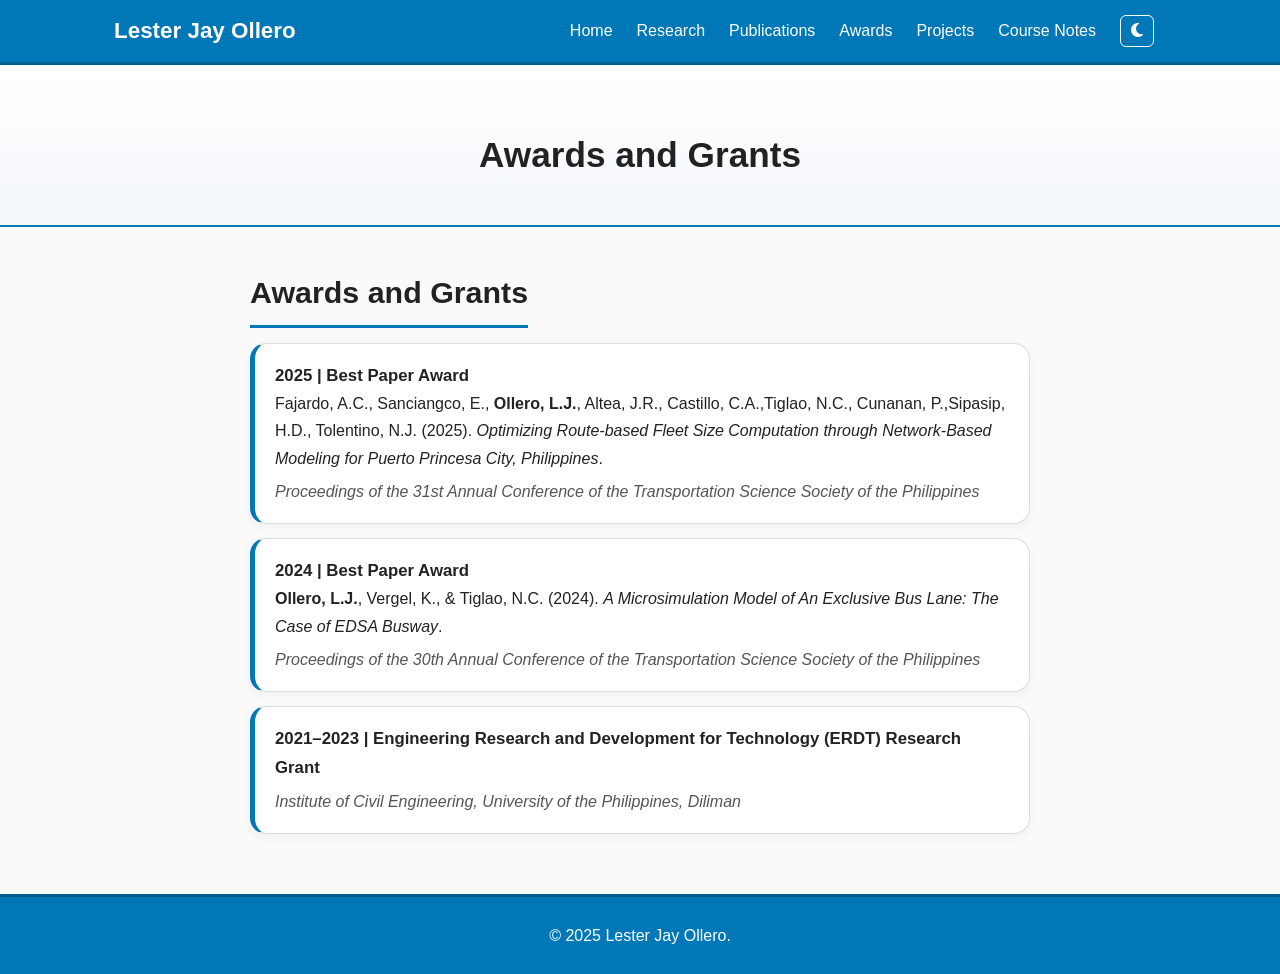
<file: awards.html>
<!DOCTYPE html>
<html lang="en">
<head>
  <meta charset="UTF-8" />
  <meta name="viewport" content="width=device-width, initial-scale=1.0" />
  <title>Lester Jay Ollero | Transport & Traffic Engineer | Researcher</title>
  <link rel="stylesheet" href="https://cdnjs.cloudflare.com/ajax/libs/font-awesome/6.5.0/css/all.min.css">

  <style>
    /* --- Reset --- */
    * { margin: 0; padding: 0; box-sizing: border-box; }

    :root {
      --bg: #fafafa;
      --text: #222;
      --muted: #555;
      --accent: #0077b6;
      --accent-hover: #005f8f;
      --nav-bg: #fff;
      --card-bg: #fff;
      --border: #ddd;
      --header-grad1: #ffffff;
      --header-grad2: #f3f7fb;
      --footer-bg: #f8f9fa;
      --footer-text: #555;
      --shadow: rgba(0,0,0,0.04);
    }

    body.dark-mode {
      --bg: #0d1117;
      --text: #e6edf3;
      --muted: #9da6b5;
      --accent: #58a6ff;
      --accent-hover: #1f6feb;
      --nav-bg: #161b22;
      --card-bg: #161b22;
      --border: #30363d;
      --header-grad1: #161b22;
      --header-grad2: #0d1117;
      --footer-bg: #161b22;
      --footer-text: #9da6b5;
      --shadow: rgba(0,0,0,0.3);
    }

    body {
      font-family: "Segoe UI", Roboto, sans-serif;
      color: var(--text);
      background: var(--bg);
      line-height: 1.7;
      scroll-behavior: smooth;
      transition: background 0.4s, color 0.4s;
    }

    a {
      color: var(--accent);
      text-decoration: none;
      transition: color 0.2s ease;
    }
    a:hover {
      color: var(--accent-hover);
      text-decoration: underline;
    }

    /* --- Navbar --- */
    .navbar {
      background: var(--nav-bg);
      border-bottom: 1px solid var(--border);
      position: sticky;
      top: 0;
      z-index: 100;
      width: 100%;
      transition: background 0.4s, color 0.4s;
    }

    .nav-container {
      display: flex;
      justify-content: space-between;
      align-items: center;
      padding: 12px 24px;
      max-width: 1100px;
      margin: 0 auto;
    }

    .nav-logo {
      font-size: 1.4em;
      font-weight: 600;
      color: var(--text);
    }

    .nav-menu {
      display: flex;
      list-style: none;
      align-items: center;
    }

    .nav-menu li {
      margin: 0 12px;
    }

    .nav-menu a {
      color: var(--text);
      font-weight: 500;
      transition: color 0.3s;
    }

    .nav-menu a:hover {
      color: var(--accent);
    }

    /* --- Theme toggle button --- */
    #theme-toggle {
      background: none;
      border: 1px solid var(--border);
      border-radius: 6px;
      padding: 6px 10px;
      cursor: pointer;
      color: var(--text);
      font-size: 1em;
      transition: all 0.3s ease;
    }
    #theme-toggle:hover {
      background: var(--accent);
      color: #fff;
      border-color: var(--accent);
    }

    /* --- Blue Navbar Override --- */
    .navbar {
      background: #0077b6 !important;
      border-bottom: 3px solid #005f8f;
    }

    .nav-menu a { color: #fff !important; }
    .nav-menu a:hover { color: #cce7ff !important; }
    .nav-logo { color: #fff !important; }
    .menu-toggle .bar { background-color: #fff !important; }

    #theme-toggle {
      border: 1px solid #fff !important;
      color: #fff !important;
    }
    #theme-toggle:hover {
      background: #005f8f !important;
      border-color: #005f8f !important;
      color: #fff !important;
    }

    /* --- Mobile Nav FIX --- */
    .menu-toggle {
      display: none;
      flex-direction: column;
      cursor: pointer;
      z-index: 9999; /* ensure hamburger always clickable */
    }

    .menu-toggle .bar {
      height: 3px;
      width: 25px;
      background-color: #ffffff;
      margin: 4px 0;
      border-radius: 3px;
      transition: background 0.3s;
    }

    @media (max-width: 768px) {
      .menu-toggle { display: flex; }

      .nav-menu {
        position: fixed;
        right: -100%;
        top: 0;
        flex-direction: column;
        background: #0077b6;
        width: 250px;
        height: 100vh;
        border-left: 3px solid #005f8f;
        padding-top: 90px;
        transition: right 0.3s ease-in-out;
        z-index: 9998;
      }

      .nav-menu.active {
        right: 0;
      }

      .nav-menu li {
        margin: 20px 0;
        text-align: center;
      }

      .nav-menu a {
        color: #ffffff !important;
        font-size: 1.1em;
      }
    }

    .navbar {
  z-index: 500 !important;
}

.nav-menu {
  z-index: 600 !important;
}

body.menu-open::after {
  z-index: 400 !important;
}


    /* --- Overlay FIX --- */
    body.menu-open::after {
      content: "";
      position: fixed;
      inset: 0;
      background: rgba(0, 0, 0, 0.45);
      z-index: 9990;
    }


    /* --- Header --- */
    header {
      text-align: center;
      padding: 60px 20px 30px;
      background: linear-gradient(to bottom, var(--header-grad1), var(--header-grad2));
      border-bottom: 2px solid var(--accent);
    }

    header h1 {
      font-size: 2.2em;
      color: var(--text);
      margin-bottom: 10px;
    }

    header p { color: var(--muted); font-size: 1.05em; }

   /* =========================
   SECTION LAYOUT
========================= */

section{
    max-width:800px;
    margin:40px auto;
    padding:0 10px;
}

section h2{
    font-size:1.9rem;
    border-bottom:3px solid var(--accent);
    display:inline-block;
    padding-bottom:6px;
    margin-bottom:15px;
}

/* Award Cards */

section ul{
    list-style:none;
    padding-left:0;
}

section li{
    background:var(--card-bg);
    border:1px solid var(--border);
    border-left:5px solid var(--accent);
    border-radius:16px;
    padding:18px 20px;
    margin-bottom:14px;
    box-shadow:0 4px 12px var(--shadow);
    transition:0.25s ease;
}

section li:hover{
    transform:translateY(-2px);
    box-shadow:0 8px 20px var(--shadow);
}

section li strong{
    color:var(--text);
    font-size:1.05rem;
}

section em{
    color:var(--muted);
    display:block;
    margin-top:6px;
}

/* Dark mode consistency */
body.dark-mode section li{
    background:var(--card-bg);
}
    

    /* Footer */
    footer {
      text-align: center;
      padding: 25px 10px;
      background: #0077b6;
      color: #ffffff;
      margin-top: 60px;
      border-top: 3px solid #005f8f;
    }
    @media (max-width:768px){

    section{
        padding:0 15px;
    }

    section li{
        padding:16px;
    }

    section h2{
        font-size:1.7rem;
    }
}
  </style>
</head>

<body>

  <nav class="navbar">
    <div class="nav-container">
      <a href="index.html#home" class="nav-logo">Lester Jay Ollero</a>

      <div class="menu-toggle" id="mobile-menu">
        <span class="bar"></span><span class="bar"></span><span class="bar"></span>
      </div>

      <ul class="nav-menu">
        <li><a href="index.html#home">Home</a></li>
        <li><a href="research.html">Research</a></li>
        <li><a href="publications.html">Publications</a></li>
        <li><a href="awards.html" style="color:var(--accent);">Awards</a></li>
        <li><a href="projects.html">Projects</a></li>
        <li><a href="trafficflow.html">Course Notes</a></li>
        <li><button id="theme-toggle"><i class="fa-solid fa-moon"></i></button></li>
      </ul>
    </div>
  </nav>

  <header>
    <h1>Awards and Grants</h1>
  </header>

  <section id="awards">
    <h2>Awards and Grants</h2>
    <ul>
        <li>
        <strong>2025 | Best Paper Award</strong><br>
         Fajardo, A.C., Sanciangco, E., <b>Ollero, L.J.</b>, Altea, J.R., Castillo, C.A.,Tiglao, N.C., Cunanan, P.,Sipasip, H.D., Tolentino, N.J. (2025). <i> Optimizing Route-based Fleet Size Computation through Network-Based Modeling for Puerto Princesa City, Philippines</i>.
        <em>Proceedings of the 31st Annual Conference of the Transportation Science Society of the Philippines</em>
      </li>
      <li>
        <strong>2024 | Best Paper Award</strong><br>
        <b>Ollero, L.J.</b>, Vergel, K., & Tiglao, N.C. (2024). <i>A Microsimulation Model of An Exclusive Bus Lane: The Case of EDSA Busway</i>.
        <em>Proceedings of the 30th Annual Conference of the Transportation Science Society of the Philippines</em>
      </li>
      <li>
        <strong>2021–2023 | Engineering Research and Development for Technology (ERDT) Research Grant</strong>
        <em>Institute of Civil Engineering, University of the Philippines, Diliman</em>
      </li>
    </ul>
  </section>

  <footer>© 2025 Lester Jay Ollero.</footer>

  <script>
    const menu = document.querySelector('#mobile-menu');
    const navMenu = document.querySelector('.nav-menu');
    const body = document.body;

    /* Mobile Menu Toggle */
    menu.addEventListener('click', () => {
      const opening = !navMenu.classList.contains("active");
      navMenu.classList.toggle("active");
      body.classList.toggle("menu-open", opening);
    });

    document.querySelectorAll(".nav-menu a").forEach(link => {
      link.addEventListener("click", () => {
        navMenu.classList.remove("active");
        body.classList.remove("menu-open");
      });
    });

    /* Theme Toggle */
    const toggleBtn = document.getElementById('theme-toggle');
    const icon = toggleBtn.querySelector('i');
    const savedTheme = localStorage.getItem('theme');

    if (savedTheme === 'dark') {
      body.classList.add('dark-mode');
      icon.classList.replace('fa-moon', 'fa-sun');
    }

    toggleBtn.addEventListener('click', () => {
      body.classList.toggle('dark-mode');
      const isDark = body.classList.contains('dark-mode');
      icon.classList.toggle('fa-moon', !isDark);
      icon.classList.toggle('fa-sun', isDark);
      localStorage.setItem('theme', isDark ? 'dark' : 'light');
    });
  </script>
</body>
</html>
</file>
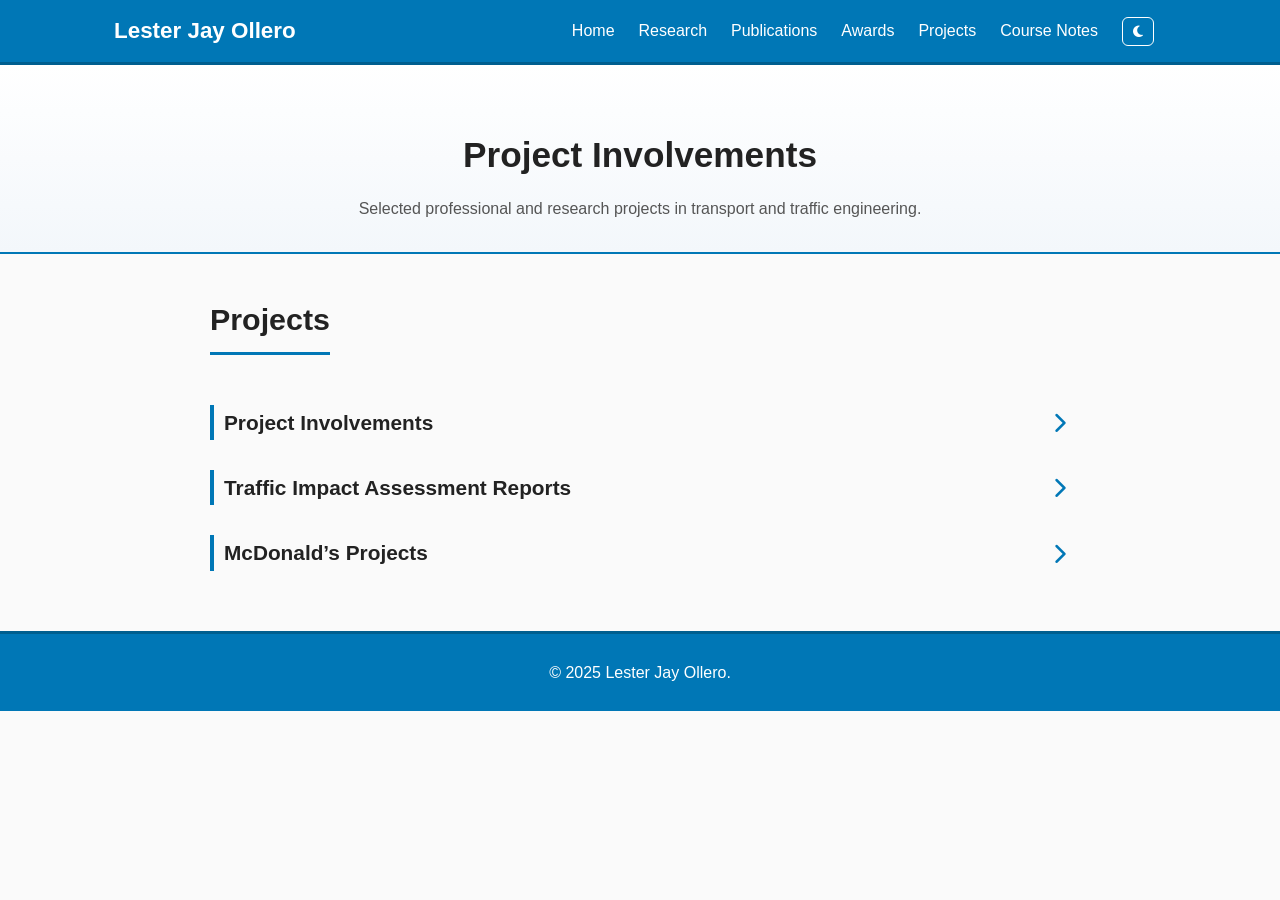
<file: projects.html>
<!DOCTYPE html>
<html lang="en">
<head>
  <meta charset="UTF-8" />
  <meta name="viewport" content="width=device-width, initial-scale=1.0" />
  <title>Lester Jay Ollero | Transport & Traffic Engineer | Researcher</title>
  <link rel="stylesheet" href="https://cdnjs.cloudflare.com/ajax/libs/font-awesome/6.5.0/css/all.min.css">

<style>
/* ---------- RESET ---------- */
* { margin: 0; padding: 0; box-sizing: border-box; }

/* ---------- COLOR THEMES ---------- */
:root {
  --bg: #fafafa;
  --text: #222;
  --muted: #555;
  --accent: #0077b6;
  --accent-hover: #005f8f;
  --nav-bg: #fff;
  --card-bg: #fff;
  --border: #ddd;
  --header-grad1: #ffffff;
  --header-grad2: #f3f7fb;
  --footer-bg: #f8f9fa;
  --footer-text: #555;
  --shadow: rgba(0,0,0,0.04);
}

body.dark-mode {
  --bg: #0d1117;
  --text: #e6edf3;
  --muted: #9da6b5;
  --accent: #58a6ff;
  --accent-hover: #1f6feb;
  --nav-bg: #161b22;
  --card-bg: #161b22;
  --border: #30363d;
  --header-grad1: #161b22;
  --header-grad2: #0d1117;
  --footer-bg: #161b22;
  --footer-text: #9da6b5;
  --shadow: rgba(0,0,0,0.3);
}

body {
  font-family: "Segoe UI", Roboto, sans-serif;
  color: var(--text);
  background: var(--bg);
  line-height: 1.7;
  scroll-behavior: smooth;
  transition: background 0.4s, color 0.4s;
}

a { color: var(--accent); text-decoration: none; }
a:hover { color: var(--accent-hover); }

/* ---------- NAVBAR ---------- */
.navbar {
  background: #0077b6 !important;
  border-bottom: 3px solid #005f8f;
  position: sticky;
  top: 0;
  width: 100%;
  z-index: 500 !important;   /* FIXED */
}

.nav-container {
  max-width: 1100px;
  margin: auto;
  padding: 12px 24px;
  display: flex;
  justify-content: space-between;
  align-items: center;
}

.nav-logo {
  font-size: 1.4em;
  font-weight: 600;
  color: #fff !important;
}

.nav-menu {
  display: flex;
  list-style: none;
  align-items: center;
}

.nav-menu li { margin: 0 12px; }

.nav-menu a {
  color: #fff !important;
  font-weight: 500;
}

.nav-menu a:hover {
  color: #cce7ff !important;
}

/* ---------- MOBILE MENU ---------- */
.menu-toggle {
  display: none;
  flex-direction: column;
  cursor: pointer;
  z-index: 700 !important;   /* stays above menu */
}

.menu-toggle .bar {
  height: 3px; width: 25px;
  background-color: #ffffff !important;
  margin: 4px 0;
  border-radius: 3px;
}

@media (max-width: 768px) {

  .menu-toggle { display: flex; }

  .nav-menu {
    position: fixed !important;
    right: -100%;
    top: 0;
    height: 100%;
    width: 230px;
    background: #0077b6;
    flex-direction: column;
    padding-top: 80px;
    border-left: 3px solid #005f8f;
    transition: right 0.3s ease-in-out;
    z-index: 600 !important;   /* FIXED */
  }

  .nav-menu.active { right: 0; }

  .nav-menu li {
    margin: 20px 0;
    text-align: center;
  }
}

/* ---------- THEME BUTTON ---------- */
#theme-toggle {
  background: none;
  border: 1px solid #ffffff !important;
  color: #ffffff !important;
  border-radius: 6px;
  padding: 6px 10px;
  cursor: pointer;
}

#theme-toggle:hover {
  background: #005f8f !important;
  border-color: #005f8f !important;
}

/* ---------- HEADER ---------- */
header {
  text-align: center;
  padding: 60px 20px 30px;
  background: linear-gradient(to bottom, var(--header-grad1), var(--header-grad2));
  border-bottom: 2px solid var(--accent);
}

header h1 { font-size: 2.2em; margin-bottom: 10px; }
header p { color: var(--muted); }

/* ---------- SECTIONS ---------- */
section {
  max-width: 900px;
  margin: 40px auto;
  padding: 0 20px;
}

section h2 {
  font-size: 1.9em;
  border-bottom: 3px solid var(--accent);
  display: inline-block;
  margin-bottom: 20px;
  padding-bottom: 6px;
}

section h3 {
  font-size: 1.3em;
  border-left: 4px solid var(--accent);
  padding-left: 10px;
  margin-top: 30px;
  cursor: pointer;
  display: flex;
  justify-content: space-between;
  align-items: center;
}

section h3 i {
  transform: rotate(-90deg);
  transition: 0.3s;
  color: var(--accent);
}

section h3.active i { transform: rotate(0deg); }

.collapsible-content {
  overflow: hidden;
  max-height: 0;
  transition: max-height 0.4s ease;
}

.collapsible-content.open {
  max-height: 2000px;
}

section li {
  list-style: none;
  background: var(--card-bg);
  border: 1px solid var(--border);
  padding: 12px 15px;
  border-radius: 10px;
  box-shadow: 0 2px 4px var(--shadow);
  margin-bottom: 12px;
}

/* ---------- FOOTER ---------- */
footer {
  text-align: center;
  padding: 25px 10px;
  background: #0077b6;
  color: #ffffff;
  border-top: 3px solid #005f8f;
  margin-top: 60px;
}
</style>
</head>

<body>

<!-- ---------- NAVBAR ---------- -->
<nav class="navbar">
  <div class="nav-container">
    <a href="index.html#home" class="nav-logo">Lester Jay Ollero</a>

    <div class="menu-toggle" id="mobile-menu">
      <span class="bar"></span><span class="bar"></span><span class="bar"></span>
    </div>

    <ul class="nav-menu">
      <li><a href="index.html#home">Home</a></li>
      <li><a href="research.html">Research</a></li>
      <li><a href="publications.html">Publications</a></li>
      <li><a href="awards.html">Awards</a></li>
      <li><a href="projects.html" style="color:var(--accent);">Projects</a></li>
      <li><a href="trafficflow.html">Course Notes</a></li>
      <li><button id="theme-toggle"><i class="fa-solid fa-moon"></i></button></li>
    </ul>
  </div>
</nav>

<!-- ---------- HEADER ---------- -->
<header>
  <h1>Project Involvements</h1>
  <p>Selected professional and research projects in transport and traffic engineering.</p>
</header>

<!-- ---------- CONTENT ---------- -->
<section id="projects">
  <h2>Projects</h2>

  <h3>Project Involvements <i class="fa-solid fa-chevron-down"></i></h3>
  <div class="collapsible-content">
    <ul>
      <li><strong>Philippine Active Transport Strategic Master Plan (ATSMP)</strong><br>
        <em>Co-led the training of field enumerators for the nationwide household interview survey on active transport mode choice across all NCR cities and pilot sites : Puerto Princesa, Iloilo, Zamboanga, Mati, and Surigao. </em><br>
        <em>Conducted participatory infrastructure audits.</em></li>
      <li><strong>Local Public Transport Route Plan (LPTRP)</strong><br>
        <em>Ongoing</em></li>
      <li><strong>Research Health Institute Transportation Master Plan</strong><br>
        <em>Ongoing</em></li>
       <li><strong>SPARK: Sparking Active Mobility Actions for Climate-friendly Cities</strong><br>
        <em><a href="https://sustainablemobility.iclei.org/wpdm-package/beseline-pasig-city/?wpdmdl=73377&refresh=6967e4f923c701768416505&ind=1768416071438&filename=SPARK%20-%20Pasig%20City%20Walkability%20&%20Cyclability%20Assessment_2025-11-13.pdf" target="_blank">Pasig City Walkability and Cyclability Assessment</a></em></li>
        <li><strong>SPARK: Sparking Active Mobility Actions for Climate-friendly Cities</strong><br>
        <em><a href="https://sustainablemobility.iclei.org/wpdm-package/active-mobility-baseline-assessment-in-quezon-city/?wpdmdl=73380&refresh=6967e4cf382471768416463&ind=1768416254854&filename=SPARK%20-%20Quezon%20City%20Walkability%20&%20Cyclability%20Assessment.pdf" target="_blank">Quezon City Walkability and Cyclability Assessment</a></em></li>
      <li><strong>Taguig Traffic Study</strong><br>
        <em>Led field traffic surveys and prepared traffic analysis reports, evaluating traffic flow characteristics, congestion patterns, and operational performance of key road sections.</em></li>
      <li><strong>Smart City Traffic Study</strong><br>
        <em>Evaluated the development's traffic generation and its impacts on both the internal and external road networks.</em></li>
      <li><strong>Clark Global City Transportation Master Plan</strong><br>
        <em>Led field surveys and analyzed road connectivity to support master planning of Clark Global City. Conducted gateway and link road capacity analysis and forecasted long-term traffic conditions under various development scenarios.</em></li>
    </ul>
  </div>

  <h3>Traffic Impact Assessment Reports <i class="fa-solid fa-chevron-down"></i></h3>
  <div class="collapsible-content">
    <p><em>Involved in various Traffic Impact Assessment (TIA) projects nationwide.</em></p>
    <ul>
      <li>Proposed <b>transport terminal</b> in Cubao</li>
      <li>Proposed <b>residential development</b> in Makati (2)</li>
      <li>Proposed <b>residential development</b> in Taguig</li>
      <li>Proposed <b>two-tower residential development</b> in Katipunan, Quezon City</li>
      <li>Proposed <b>mixed-use development</b> in Makati Central Business District</li>
      <li>Proposed <b>warehouse developments</b> in Manila & Sta. Rosa, Laguna</li>
      <li>Proposed <b>international convention center</b> in Tacloban City</li>
      <li>Proposed <b>gas station with retail spaces</b> in Bonifacio Global City, Taguig</li>
      <li>Proposed <b>residential condominium</b> in Granada Street, Quezon City</li>
      <li>Proposed <b>retail stopover station</b> in Laguna</li>
      <li>Proposed <b>commercial development</b> in Angeles City, Pampanga</li>
      <li>Proposed <b>cement manufacturing plant</b> in Antipolo</li>
      <li><b>SM Expansion Projects (2)</b> and <b>SM Seaside Mixed-Use Development</b> in Cebu</li>
    </ul>
  </div>

  <h3>McDonald’s Projects <i class="fa-solid fa-chevron-down"></i></h3>
  <div class="collapsible-content">
    <p><em>Conducted transportation and traffic surveys and prepared TIA reports for the following proposed branches:</em></p>
    <ul>
      <li>Antipolo (2)</li>
      <li>Tarlac (2)</li>
      <li>Calamba</li>
      <li>Alaminos, Laguna</li>
      <li>Villaruel, Pasay</li>
      <li>Putatan, Muntinlupa</li>
      <li>Lemery, Batangas</li>
    </ul>
  </div>
</section>

<footer>© 2025 Lester Jay Ollero.</footer>

<!-- ---------- SCRIPT ---------- -->
<script>
const menu = document.querySelector('#mobile-menu');
const navMenu = document.querySelector('.nav-menu');
const body = document.body;
const toggleBtn = document.getElementById('theme-toggle');
const icon = toggleBtn.querySelector('i');

/* --- MOBILE MENU --- */
menu.addEventListener('click', () => {
  navMenu.classList.toggle('active');
});

/* --- CLOSE MENU WHEN CLICKING OUTSIDE (MOBILE) --- */
document.addEventListener("click", (e) => {
  if (
    navMenu.classList.contains("active") &&
    !e.target.closest(".nav-menu") &&
    !e.target.closest("#mobile-menu")
  ) {
    navMenu.classList.remove("active");
  }
});

/* --- THEME TOGGLE --- */
const savedTheme = localStorage.getItem('theme');
if (savedTheme === 'dark') {
  body.classList.add('dark-mode');
  icon.classList.replace('fa-moon', 'fa-sun');
}

toggleBtn.addEventListener('click', () => {
  body.classList.toggle('dark-mode');
  const dark = body.classList.contains('dark-mode');
  icon.classList.toggle('fa-sun', dark);
  icon.classList.toggle('fa-moon', !dark);
  localStorage.setItem('theme', dark ? 'dark' : 'light');
});

/* --- COLLAPSIBLES --- */
document.querySelectorAll('section h3').forEach((h3) => {
  const content = h3.nextElementSibling;
  h3.addEventListener('click', () => {
    const open = h3.classList.toggle('active');
    content.classList.toggle('open', open);
  });
});
</script>

</body>
</html>
</file>
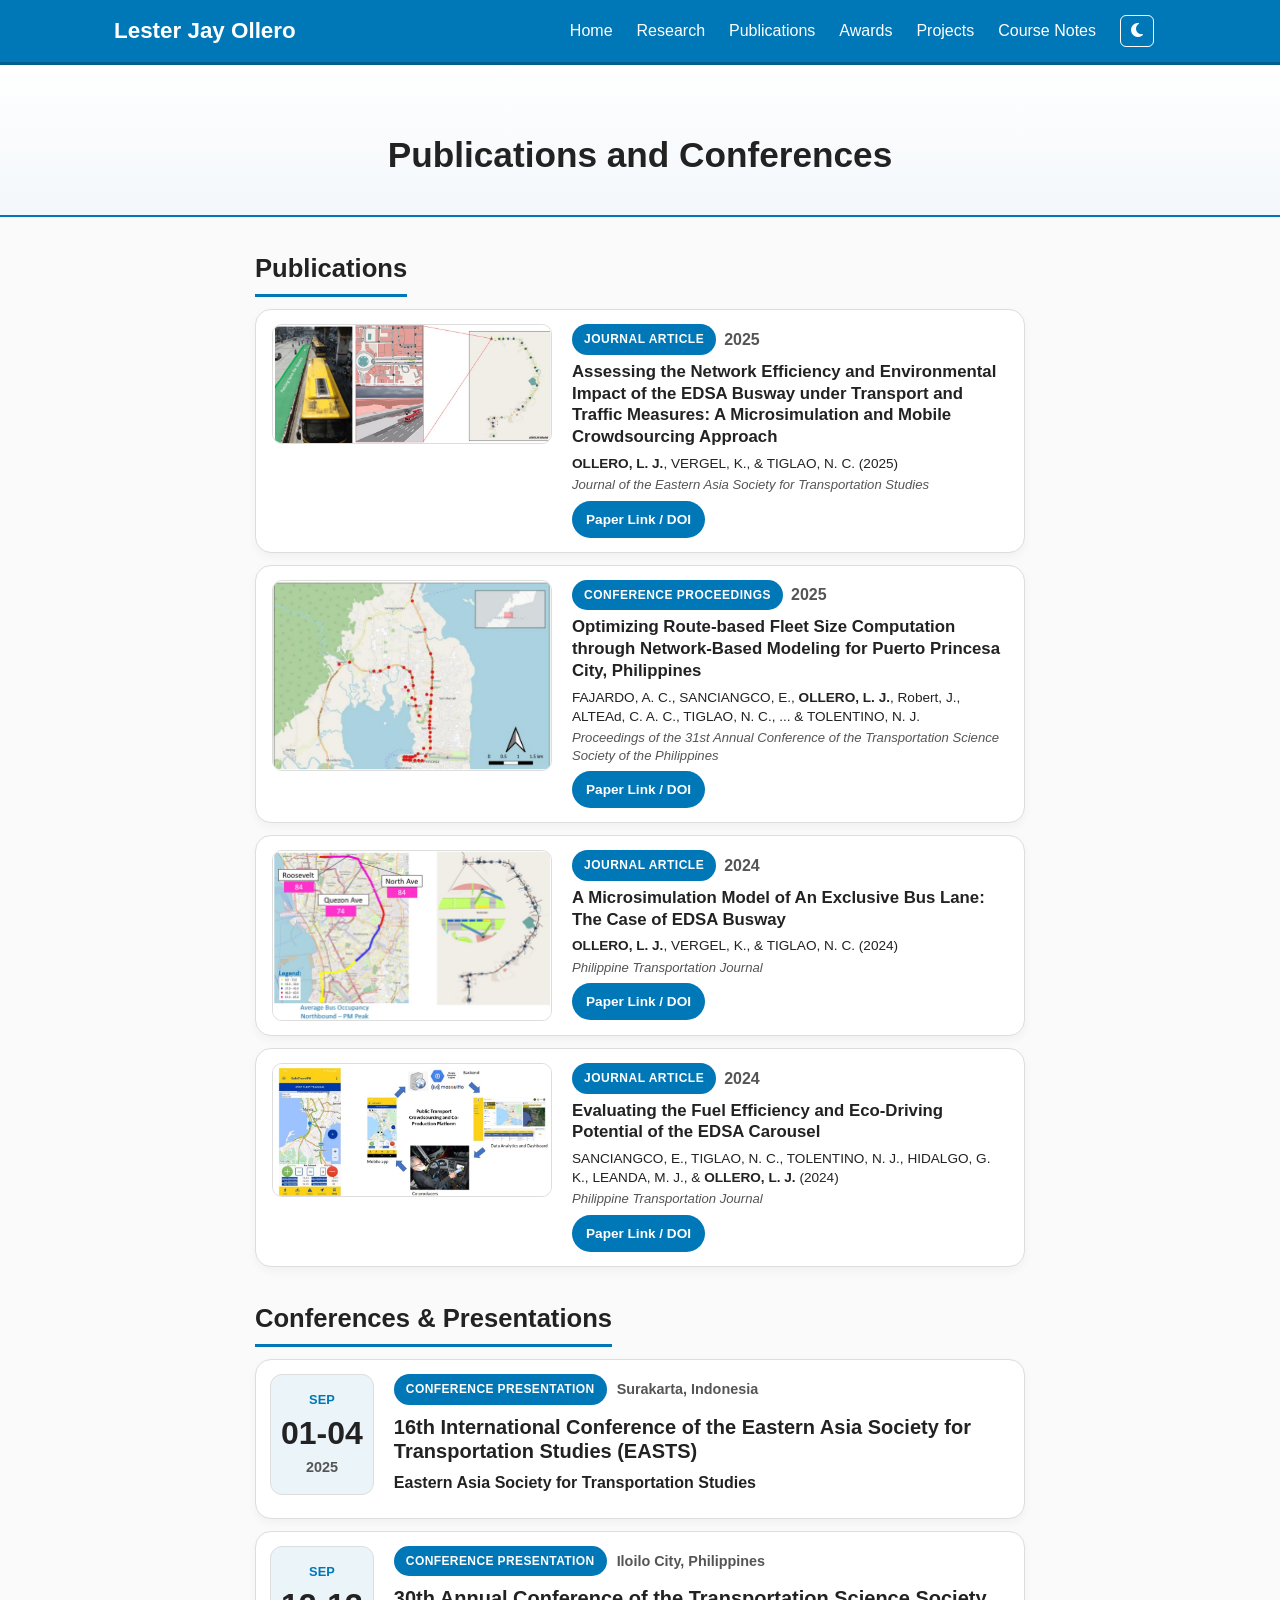
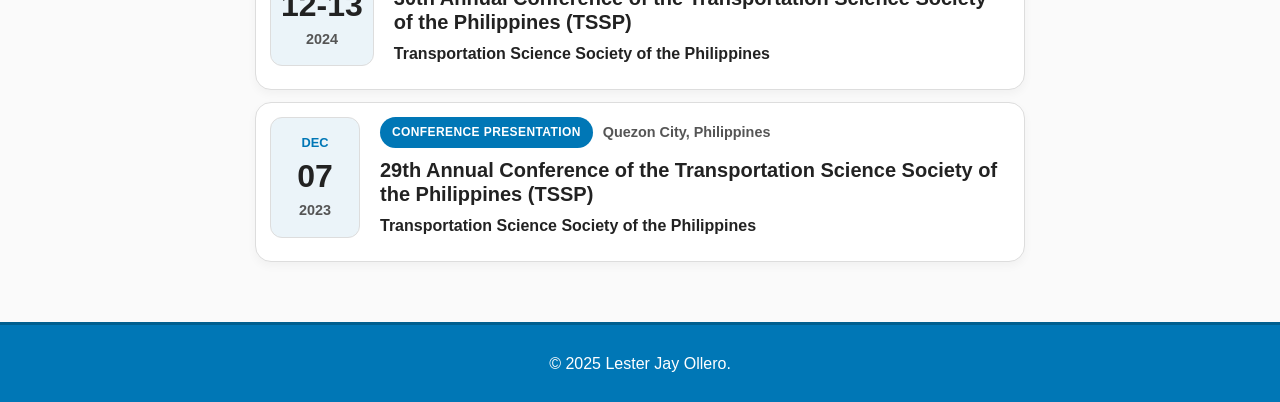
<file: publications.html>
<!DOCTYPE html>
<html lang="en">
<head>
  <meta charset="UTF-8" />
  <meta name="viewport" content="width=device-width, initial-scale=1.0" />
  <title>Lester Jay Ollero | Transport & Traffic Engineer | Researcher</title>
  <link rel="stylesheet" href="https://cdnjs.cloudflare.com/ajax/libs/font-awesome/6.5.0/css/all.min.css">

  <style>
    /* --- Reset --- */
    * { margin: 0; padding: 0; box-sizing: border-box; }

    :root {
      --bg: #fafafa;
      --text: #222;
      --muted: #555;
      --accent: #0077b6;
      --accent-hover: #005f8f;
      --nav-bg: #fff;
      --card-bg: #fff;
      --border: #ddd;
      --header-grad1: #ffffff;
      --header-grad2: #f3f7fb;
      --footer-bg: #f8f9fa;
      --footer-text: #555;
      --shadow: rgba(0,0,0,0.04);
    }

    body.dark-mode {
      --bg: #0d1117;
      --text: #e6edf3;
      --muted: #9da6b5;
      --accent: #58a6ff;
      --accent-hover: #1f6feb;
      --nav-bg: #161b22;
      --card-bg: #161b22;
      --border: #30363d;
      --header-grad1: #161b22;
      --header-grad2: #0d1117;
      --footer-bg: #161b22;
      --footer-text: #9da6b5;
      --shadow: rgba(0,0,0,0.3);
    }

    body {
      font-family: "Segoe UI", Roboto, sans-serif;
      color: var(--text);
      background: var(--bg);
      line-height: 1.7;
      scroll-behavior: smooth;
      transition: background 0.4s, color 0.4s;
    }

    a { color: var(--accent); text-decoration: none; transition: 0.2s; }
    a:hover { color: var(--accent-hover); text-decoration: underline; }

    /* --- Navbar --- */
    .navbar {
      background: #0077b6 !important;
      border-bottom: 3px solid #005f8f;
      position: sticky;
      top: 0;
      z-index: 1000;
      width: 100%;
    }

    .nav-container {
      display: flex;
      justify-content: space-between;
      align-items: center;
      padding: 12px 24px;
      max-width: 1100px;
      margin: 0 auto;
    }

    .nav-logo { font-size: 1.4em; font-weight: 600; color: #fff !important; }

    .nav-menu {
      display: flex;
      list-style: none;
      align-items: center;
    }

    .nav-menu li { margin: 0 12px; }
    .nav-menu a { color: #fff !important; font-weight: 500; }
    .nav-menu a:hover { color: #cce7ff !important; }

    /* Theme toggle */
    #theme-toggle {
      background: none;
      border: 1px solid #fff !important;
      border-radius: 6px;
      padding: 6px 10px;
      cursor: pointer;
      color: #fff !important;
      font-size: 1em;
    }
    #theme-toggle:hover {
      background: #005f8f !important;
      border-color: #005f8f !important;
    }

    /* --- Mobile Nav --- */
    .menu-toggle {
      display: none;
      flex-direction: column;
      cursor: pointer;
      z-index: 1200;
    }
    .menu-toggle .bar {
      height: 3px;
      width: 25px;
      background-color: #ffffff;
      margin: 4px 0;
      border-radius: 3px;
    }

    @media (max-width: 768px) {
      .menu-toggle { display: flex; }

      .nav-menu {
        position: fixed;
        right: -260px;
        top: 0;
        flex-direction: column;
        background: #0077b6;
        width: 250px;
        height: 100vh;
        border-left: 3px solid #005f8f;
        padding-top: 90px;
        transition: right 0.3s ease;
        z-index: 1100;
      }
      .nav-menu.active { right: 0; }

      .nav-menu li { margin: 20px 0; text-align: center; }
      .nav-menu a { font-size: 1.1em; }
    }

    /* --- Overlay----- */
    body::after {
      content: "";
      position: fixed;
      inset: 0;
      background: transparent;
      pointer-events: none;
      z-index: 1050;
      transition: background 0.3s ease;
    }

    body.menu-open::after {
      background: rgba(0,0,0,0.45);
      pointer-events: auto; /* now overlay blocks clicks */
    }
    .navbar {
  z-index: 500 !important;
}

.nav-menu {
  z-index: 600 !important;
}

body.menu-open::after {
  z-index: 400 !important;
}
    /* --- Header --- */
    header {
      text-align: center;
      padding: 60px 20px 30px;
      background: linear-gradient(to bottom, var(--header-grad1), var(--header-grad2));
      border-bottom: 2px solid var(--accent);
    }
    header h1 { font-size: 2.2em; }

    /* --- Sections --- */
    section {
      max-width: 800px;
      margin: 30px auto;
      padding: 0 15px;
    }
    section h2 {
      font-size: 1.6em;
      border-bottom: 3px solid var(--accent);
      display: inline-block;
      padding-bottom: 4px;
      margin-bottom: 12px;
    }
    section ul{
    list-style:none;
    padding-left:0;
}
    section li {
      background: var(--card-bg);
      padding: 12px 15px;
      margin-bottom: 12px;
      border-radius: 10px;
      border: 1px solid var(--border);
      box-shadow: 0 2px 4px var(--shadow);
    }

    /* --- Footer --- */
    footer {
      text-align: center;
      padding: 25px 10px;
      background: #0077b6;
      color: #ffffff;
      border-top: 3px solid #005f8f;
      margin-top: 60px;
    }

   /* =========================
   PUBLICATION CARDS
========================= */

.publication-card{
    background: var(--card-bg);
    border: 1px solid var(--border);
    border-radius: 16px;
    padding: 14px 16px;
    margin-bottom:12px;
    box-shadow: 0 4px 10px var(--shadow);
    transition: 0.25s ease;
    display:flex;
    gap:20px;
    align-items:flex-start;
}
   .pub-image{
    flex: 0 0 280px;
    max-width:280px;
}

.pub-image img{
    width:100%;
    height:auto;
    border-radius:10px;
    border:1px solid var(--border);
    display:block;
    object-fit:contain;
}

.pub-content{
    flex:1;
    min-width:0;
}
    
/* Mobile */
@media(max-width:768px){
    .publication-card{
        flex-direction:column;
        padding:16px;
    }

    .pub-image{
        width:100%;
        max-width:100%;
        flex:none;
    }
}    
/* Mobile end pub card and image*/
    
.publication-card:hover{
    transform: translateY(-2px);
}

.pub-meta{
    display:flex;
    align-items:center;
    gap:8px;
    margin-bottom:6px;
}

.pub-type{
    background: var(--accent);
    color:#fff;
    font-size:.75rem;
    font-weight:700;
    padding:5px 12px;
    border-radius:20px;
    letter-spacing:.5px;
}

.pub-year{
    font-weight:700;
    color:var(--muted);
}

.pub-content h3{
    font-size:1.05rem;
    line-height:1.3;
    font-weight:700;
    margin-bottom:6px;
}
.pub-authors{
    font-size:0.85rem;
    color:var(--text);
    font-weight:500;
    margin-bottom:3px;
    line-height: 1.4;
}
    
.pub-journal{
    color:var(--muted);
    margin-bottom:6px;
    font-size:0.82rem;
    line-height: 1.4;
}

.pub-summary{
    background: rgba(0,119,182,0.08);
    border-left:4px solid var(--accent);
    padding: 10px 12px;
    border-radius:8px;
    margin-bottom:12px;
    font-size:0.9rem;
}

body.dark-mode .pub-summary{
    background: rgba(88,166,255,0.12);
}

.pub-citation{
    margin-bottom:12px;
    font-size:.88rem;
    line-height:1.5;
    color:var(--muted);
}

.paper-btn{
    display:inline-block;
    padding:7px 14px;
    border-radius:20px;
    background:var(--accent);
    color:#fff !important;
    font-size:0.85rem;
    font-weight:600;
    text-decoration:none;

    transition:0.25s ease;
}

.paper-btn:hover{
    background:var(--accent-hover);
    transform:translateY(-1px);
    text-decoration:none;
}
    @media(max-width:768px){

    .publication-card{
      flex-direction:column;
      gap:16px;
      padding:16px;
    }
      
    .pub-image img{
      width:100%;
      height:auto;
    }
      
    .pub-content h3{
        font-size:1rem;
        line-height:1.35;
    }

      .pub-authors{
         font-size:0.90rem;
      }

      .pub-journal{
        font-size:0.85rem;
      }
      
    .pub-summary,
    .pub-citation{
        font-size:0.85rem;
    }

    .paper-btn{
        padding:6px 12px;
        font-size:0.8rem;
    }
}
    /* =========================
   CONFERENCE CARDS
========================= */

.conference-card{
    display:flex;
    gap:20px;
    align-items:flex-start;
    background:var(--card-bg);
    border:1px solid var(--border);
    border-radius:16px;
    padding:14px;
    margin-bottom:12px;
    box-shadow:0 4px 10px var(--shadow);
    transition:0.25s ease;
}

.conference-card:hover{
    transform:translateY(-2px);
}

.conference-date{
    min-width:90px;
    text-align:center;
    background:rgba(0,119,182,0.08);
    border-radius:12px;
    padding:14px 10px;
    border:1px solid var(--border);
}

body.dark-mode .conference-date{
    background:rgba(88,166,255,0.12);
}

.conf-month{
    display:block;
    font-size:0.8rem;
    font-weight:700;
    color:var(--accent);
    text-transform:uppercase;
}

.conf-day{
    display:block;
    font-size:2rem;
    font-weight:800;
    line-height:1;
    margin:6px 0;
}

.conf-year{
    display:block;
    font-size:0.9rem;
    color:var(--muted);
    font-weight:600;
}

.conference-content{
    flex:1;
}

.conf-meta{
    display:flex;
    align-items:center;
    gap:10px;
    flex-wrap:wrap;
    margin-bottom:10px;
}

.conf-type{
    background:var(--accent);
    color:#fff;
    padding:5px 12px;
    border-radius:20px;
    font-size:0.75rem;
    font-weight:700;
    letter-spacing:.4px;
}

.conf-location{
    color:var(--muted);
    font-weight:600;
    font-size:0.9rem;
}

.conference-content h3{
    font-size:1.25rem;
    line-height:1.2;
    margin-bottom:6px;
}

.conf-organizer{
    font-weight:600;
    color:var(--text);
    margin-bottom:8px;
}

.conf-description{
    color:var(--muted);
}

@media(max-width:768px){

    .conference-card{
        flex-direction:column;
    }

    .conference-date{
        width:100%;
        max-width:100px;
    }

}
  </style>
</head>

<body>

  <!-- Navbar -->
  <nav class="navbar">
    <div class="nav-container">
      <a href="index.html#home" class="nav-logo">Lester Jay Ollero</a>

      <div class="menu-toggle" id="mobile-menu">
        <span class="bar"></span>
        <span class="bar"></span>
        <span class="bar"></span>
      </div>

      <ul class="nav-menu">
        <li><a href="index.html#home">Home</a></li>
        <li><a href="research.html">Research</a></li>
        <li><a href="publications.html" style="color:var(--accent);">Publications</a></li>
        <li><a href="awards.html">Awards</a></li>
        <li><a href="projects.html">Projects</a></li>
        <li><a href="trafficflow.html">Course Notes</a></li>
        <li><button id="theme-toggle"><i class="fa-solid fa-moon"></i></button></li>
      </ul>
    </div>
  </nav>

  <!-- Header -->
  <header>
    <h1>Publications and Conferences</h1>
  </header>

  <!-- Publications -->
  <section id="publications">
    
    <h2>Publications</h2>
  
    <!-- Publication 1 -->
    <div class="publication-card">
    <div class="pub-image">
        <img src="images/easts2025.jpg"
             alt="EDSA Busway Paper">
    </div>
      
    <div class="pub-content">
    <div class="pub-meta">
        <span class="pub-type">JOURNAL ARTICLE</span>
        <span class="pub-year">2025</span>
      </div>
 <h3>
        Assessing the Network Efficiency and Environmental Impact of the EDSA Busway under Transport and Traffic Measures: A Microsimulation and Mobile Crowdsourcing Approach
      </h3>
      
      <p class="pub-authors">
        <strong>OLLERO, L. J.</strong>, VERGEL, K., & TIGLAO, N. C. (2025)
      </p>

      <p class="pub-journal">
            <em>Journal of the Eastern Asia Society for Transportation Studies</em>
      </p>
      
      <a class="paper-btn"
         href="https://www.jstage.jst.go.jp/article/easts/16/0/16_PP4232/_article"
         target="_blank">
         Paper Link / DOI
      </a>

    </div>
  </div>


     <!-- Publication 2 -->
  <div class="publication-card">
  <div class="pub-image">
        <img src="images/PPC Recommended Transit Stops.jpg"
             alt="Puerto Princesa City Transit Stops">
    </div>
    
    <div class="pub-content">

      <div class="pub-meta">
        <span class="pub-type">CONFERENCE PROCEEDINGS</span>
        <span class="pub-year">2025</span>
      </div>

      <h3>
        Optimizing Route-based Fleet Size Computation through Network-Based Modeling for Puerto Princesa City, Philippines
      </h3>
  <p class="pub-authors">
        FAJARDO, A. C., SANCIANGCO, E., <strong>OLLERO, L. J.</strong>, Robert, J., ALTEAd, C. A. C., TIGLAO, N. C., ... & TOLENTINO, N. J. 
      </p>

      <p class="pub-journal">
    <em>Proceedings of the 31st Annual Conference of the Transportation Science Society of the Philippines</em>
      </p>

      <a class="paper-btn"
         href="https://ncts.upd.edu.ph/tssp/wp-content/uploads/2026/02/TSSP2025-02-Revised-Paper.pdf"
         target="_blank">
         Paper Link / DOI
      </a>

    </div>
  </div>
    
 <!-- Publication 3 -->
  <div class="publication-card">
   <div class="pub-image">
        <img src="images/EDSA Busway_network.jpg"
             alt="Microsimulation EDSA Busway">
    </div>
    <div class="pub-content">

      <div class="pub-meta">
        <span class="pub-type">JOURNAL ARTICLE</span>
        <span class="pub-year">2024</span>
      </div>

      <h3>
        A Microsimulation Model of An Exclusive Bus Lane: The Case of EDSA Busway
      </h3>
      
      <p class="pub-authors">
    <strong>OLLERO, L. J.</strong>, VERGEL, K., & TIGLAO, N. C. (2024)
      </p>
      
      <p class="pub-journal">
      <em>Philippine Transportation Journal</em>
      </p>

      <a class="paper-btn"
         href="https://ncts.upd.edu.ph/tssp/wp-content/uploads/2025/07/TSSP2024-Vol7-No2_01-Ollero-Vergel-and-Tiglao.pdf"
         target="_blank">
         Paper Link  / DOI
      </a>

    </div>
  </div>


  <!-- Publication 4 -->
  <div class="publication-card">
  <div class="pub-image">
        <img src="images/SafetravelPH App_features.jpg"
             alt="Boarding and Alighting Application">
    </div>
    <div class="pub-content">

      <div class="pub-meta">
        <span class="pub-type">JOURNAL ARTICLE</span>
        <span class="pub-year">2024</span>
      </div>

      <h3>
        Evaluating the Fuel Efficiency and Eco-Driving Potential of the EDSA Carousel
      </h3>

       <p class="pub-authors">
        SANCIANGCO, E., TIGLAO, N. C., TOLENTINO, N. J., HIDALGO, G. K., LEANDA, M. J., & <strong>OLLERO, L. J. </strong>(2024)
        </p>
      <p class="pub-journal">
        
     <em>Philippine Transportation Journal</em>
      </p>

      <a class="paper-btn"
         href="https://ncts.upd.edu.ph/tssp/wp-content/uploads/2025/07/TSSP2023-Vol7-No1_01-Sanciangco-and-Others.pdf"
         target="_blank">
         Paper Link / DOI
      </a>

    </div>
  </div>
     
  </section>

  <!-- Conferences -->
 <section id="conferences">

<h2>Conferences & Presentations</h2>

<!-- Conference 1 -->
<div class="conference-card">

    <div class="conference-date">
        <span class="conf-month">SEP</span>
        <span class="conf-day">01-04</span>
        <span class="conf-year">2025</span>
    </div>

    <div class="conference-content">

        <div class="conf-meta">
            <span class="conf-type">CONFERENCE PRESENTATION</span>
            <span class="conf-location">Surakarta, Indonesia</span>
        </div>

        <h3>
            16th International Conference of the Eastern Asia Society for Transportation Studies (EASTS)
        </h3>

        <div class="conf-organizer">
            Eastern Asia Society for Transportation Studies
        </div>

    </div>

</div>

<!-- Conference 2 -->
<div class="conference-card">

    <div class="conference-date">
        <span class="conf-month">SEP</span>
        <span class="conf-day">12-13</span>
        <span class="conf-year">2024</span>
    </div>

    <div class="conference-content">

        <div class="conf-meta">
            <span class="conf-type">CONFERENCE PRESENTATION</span>
            <span class="conf-location">Iloilo City, Philippines</span>
        </div>

        <h3>
            30th Annual Conference of the Transportation Science Society of the Philippines (TSSP)
        </h3>

        <div class="conf-organizer">
            Transportation Science Society of the Philippines
        </div>

    </div>

</div>

<!-- Conference 3 -->
<div class="conference-card">

    <div class="conference-date">
        <span class="conf-month">DEC</span>
        <span class="conf-day">07</span>
        <span class="conf-year">2023</span>
    </div>

    <div class="conference-content">

        <div class="conf-meta">
            <span class="conf-type">CONFERENCE PRESENTATION</span>
            <span class="conf-location">Quezon City, Philippines</span>
        </div>

        <h3>
            29th Annual Conference of the Transportation Science Society of the Philippines (TSSP)
        </h3>

        <div class="conf-organizer">
            Transportation Science Society of the Philippines
        </div>

    </div>

</div>

</section>

  <footer>
    © 2025 Lester Jay Ollero.
  </footer>

  <!-- JS -->
  <script>
    const menu = document.querySelector("#mobile-menu");
    const navMenu = document.querySelector(".nav-menu");
    const body = document.body;

    menu.addEventListener("click", () => {
      const opening = !navMenu.classList.contains("active");

      navMenu.classList.toggle("active");
      body.classList.toggle("menu-open", opening);
    });

    document.querySelectorAll(".nav-menu a").forEach(link => {
      link.addEventListener("click", () => {
        navMenu.classList.remove("active");
        body.classList.remove("menu-open");
      });
    });

    /* Theme toggle */
    const toggleBtn = document.getElementById("theme-toggle");
    const icon = toggleBtn.querySelector("i");
    const savedTheme = localStorage.getItem("theme");

    if (savedTheme === "dark") {
      body.classList.add("dark-mode");
      icon.classList.replace("fa-moon", "fa-sun");
    }

    toggleBtn.addEventListener("click", () => {
      body.classList.toggle("dark-mode");
      const dark = body.classList.contains("dark-mode");
      icon.classList.toggle("fa-sun", dark);
      icon.classList.toggle("fa-moon", !dark);
      localStorage.setItem("theme", dark ? "dark" : "light");
    });
  </script>

</body>
</html>
</file>
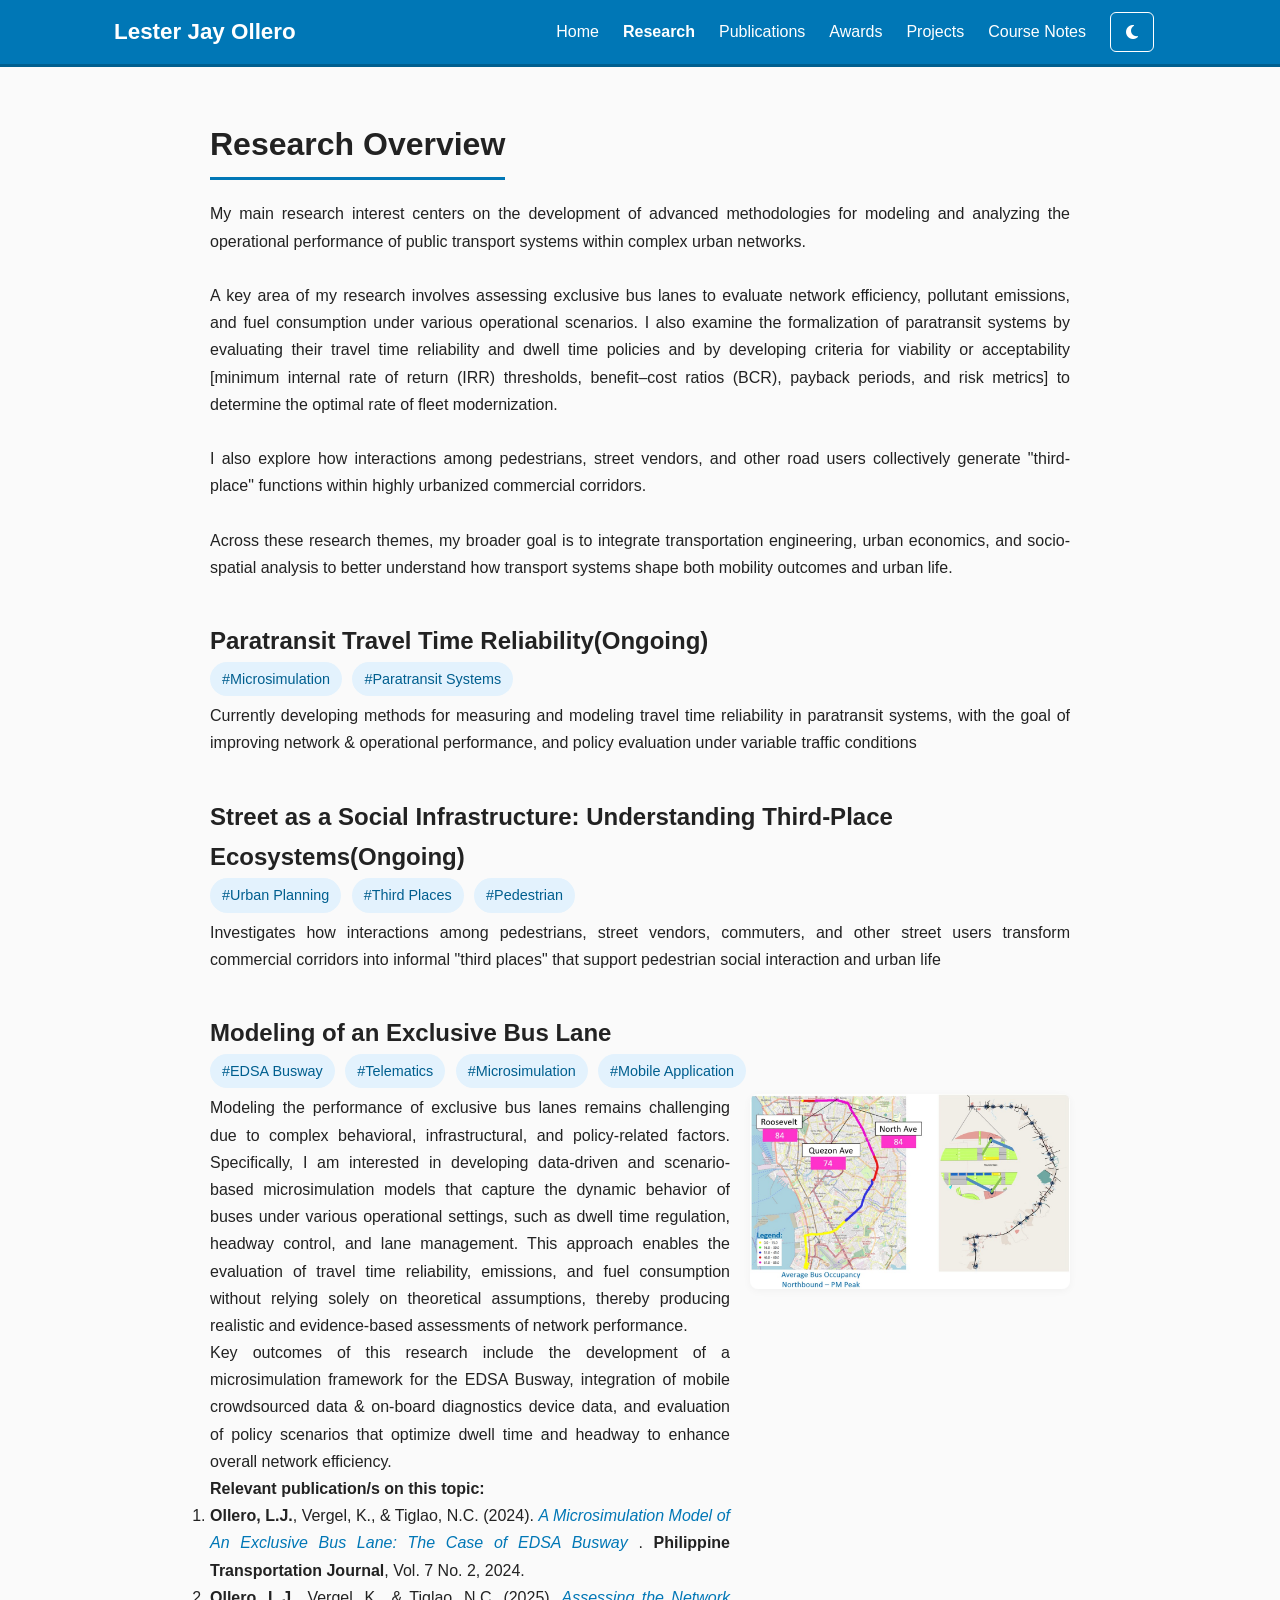
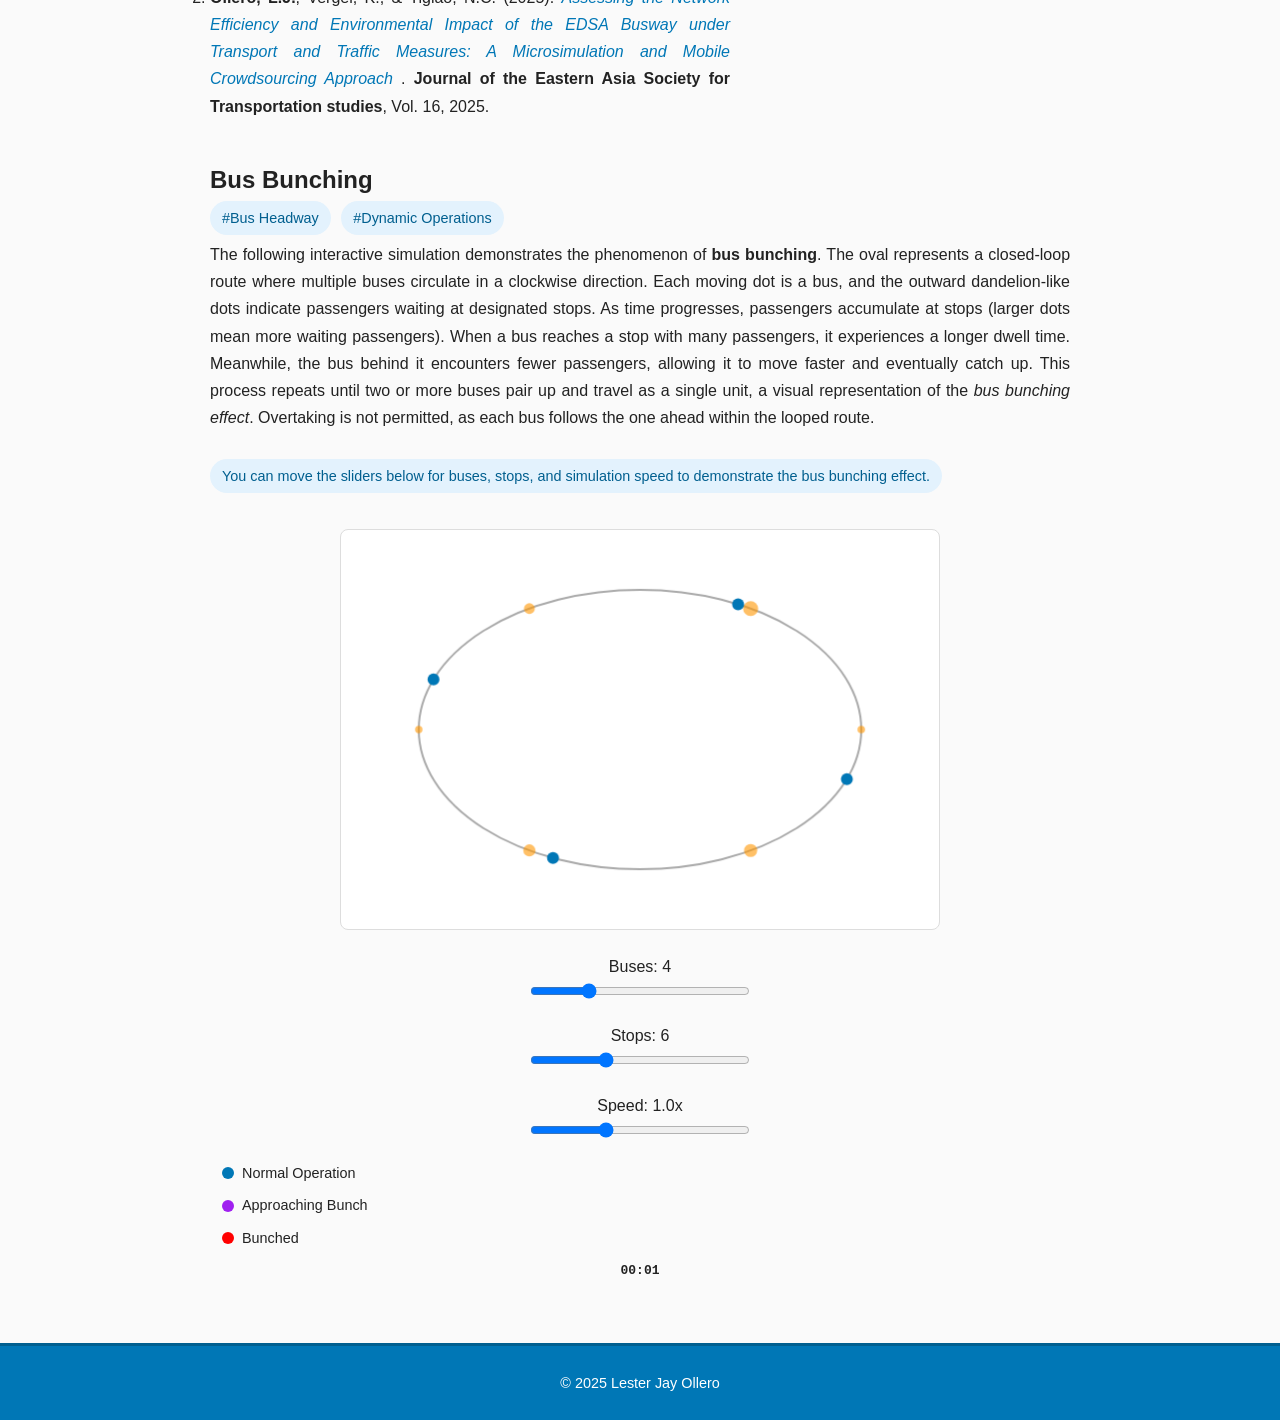
<file: research.html>
<!DOCTYPE html>
<html lang="en">
<head>
<meta charset="UTF-8" />
<meta name="viewport" content="width=device-width, initial-scale=1.0" />
<title>Research | Lester Jay Ollero</title>
<meta name="keywords" content="Lester Jay Ollero, Transport Research, Network Modeling, Route Choice, BRT, Urban Mobility">
<meta name="author" content="Lester Jay Ollero">
<link rel="stylesheet" href="https://cdnjs.cloudflare.com/ajax/libs/font-awesome/6.5.0/css/all.min.css">

<style>
  /* --- Reset & theme vars --- */
  * { margin: 0; padding: 0; box-sizing: border-box; }

  :root{
    --bg: #fafafa;
    --text: #222;
    --muted: #555;
    --accent: #0077b6;
    --accent-hover: #005f8f;
    --nav-bg: #fff;
    --card-bg: #fff;
    --border: #ddd;
    --header-grad1: #ffffff;
    --header-grad2: #f3f7fb;
    --footer-bg: #f8f9fa;
    --footer-text: #555;
    --shadow: rgba(0,0,0,0.04);
  }

  body.dark-mode {
    --bg: #0d1117;
    --text: #e6edf3;
    --muted: #9da6b5;
    --accent: #58a6ff;
    --accent-hover: #1f6feb;
    --nav-bg: #161b22;
    --card-bg: #161b22;
    --border: #30363d;
    --header-grad1: #161b22;
    --header-grad2: #0d1117;
    --footer-bg: #161b22;
    --footer-text: #9da6b5;
    --shadow: rgba(0,0,0,0.3);
  }

  body {
    font-family: "Segoe UI", Roboto, sans-serif;
    color: var(--text);
    background: var(--bg);
    line-height: 1.7;
    margin: 0;
    padding: 0;
    transition: background 0.35s, color 0.35s;
  }

  a { color: var(--accent); text-decoration: none; transition: color 0.2s; }
  a:hover { color: var(--accent-hover); text-decoration: underline; }

  /* --- Navbar --- */
  .navbar {
    background: var(--nav-bg);
    border-bottom: 1px solid var(--border);
    position: sticky;
    top: 0;
    z-index: 100;
    width: 100%;
    transition: background 0.35s, border-color 0.35s;
  }
  .nav-container {
    display:flex;
    justify-content:space-between;
    align-items:center;
    padding:12px 24px;
    max-width:1100px;
    margin:0 auto;
  }
  .nav-logo { font-size:1.4em; font-weight:600; color:var(--text); }
  .nav-menu { display:flex; list-style:none; align-items:center; }
  .nav-menu li { margin: 0 12px; }
  .nav-menu a { color: var(--text); font-weight:500; padding-bottom:2px; transition: color 0.25s; }
  .nav-menu a.active { color: var(--accent); font-weight:600; border-bottom:2px solid var(--accent); }

  .menu-toggle { display:none; flex-direction:column; cursor:pointer; }
  .menu-toggle .bar { height:3px; width:25px; background:var(--text); margin:4px 0; border-radius:3px; transition: background .3s; }

  /* Theme toggle button (fixed size to avoid shift) */
  #theme-toggle {
    background: none;
    border: 1px solid var(--border);
    border-radius: 6px;
    padding: 6px 10px;
    cursor: pointer;
    color: var(--text);
    font-size: 1em;
    transition: all 0.3s ease;
    display:flex;
    align-items:center;
    justify-content:center;
    width:44px;
    height:40px;
  }
  #theme-toggle i { width:1em; display:inline-block; text-align:center; transition: transform 0.35s; }
  #theme-toggle:hover { background: var(--accent); color:#fff; border-color:var(--accent); transform: translateY(-1px); }

  /* --- Navbar Blue Theme --- */
.navbar {
  background: #0077b6 !important; /* same as footer color */
  border-bottom: 3px solid #005f8f; /* same darker blue border tone */
}

.nav-menu a {
  color: #ffffff !important; /* white text for readability */
}

.nav-menu a:hover {
  color: #cce7ff !important; /* lighter blue hover effect */
}

.nav-logo {
  color: #ffffff !important;
}

.menu-toggle .bar {
  background-color: #ffffff !important;
}

#theme-toggle {
  border: 1px solid #ffffff !important;
  color: #ffffff !important;
}

#theme-toggle:hover {
  background: #005f8f !important;
  color: #ffffff !important;
  border-color: #005f8f !important;
}
@media (max-width: 768px) {

  .menu-toggle {
    display: flex;
    z-index: 700 !important;
  }

  .nav-menu {
    position: fixed !important;
    right: -100%;
    top: 0;
    height: 100%;
    width: 230px;
    background: #0077b6;
    flex-direction: column;
    padding-top: 80px;
    border-left: 3px solid #005f8f;
    transition: right 0.3s ease-in-out;
    z-index: 600 !important;
  }

  .nav-menu.active {
    right: 0;
  }

  .nav-menu li {
    margin: 20px 0;
    text-align: center;
  }
}

  /* --- Layout --- */
  .container { max-width:900px; margin:50px auto; padding:0 20px; }
  h1 { color: var(--text); font-size:2em; border-bottom:3px solid var(--accent); display:inline-block; padding-bottom:6px; margin-bottom:20px; }
  h2 { color: var(--text); font-size:1.5em; margin-top:40px; }
  p, ol { text-align: justify; text-justify: inter-word; color: var(--text); }

  .tag {
    display:inline-block;
    background:#e3f2fd;
    color:#005f8f;
    padding:5px 12px;
    border-radius:20px;
    font-size:0.9em;
    margin-right:6px;
    margin-bottom:6px;
    transition: all .2s;
  }
  body.dark-mode .tag { background:#203544; color: #bfe6ff; }
  .tag:hover { background: var(--accent); color:#fff; cursor:default; }

  .research-section { display:flex; flex-wrap:wrap; gap:20px; align-items:flex-start; }
  .research-text { flex:1 1 500px; }
  .research-image { flex:1 1 300px; text-align:center; }
  .research-image img { width:100%; max-width:400px; border-radius:8px; box-shadow: 0 2px 8px var(--shadow); }

  /* --- Simulation --- */
  #simulation-container { margin:30px auto; text-align:center; }
  #busCanvas {
  width: 100%;
  max-width: 600px;
  height: auto;
  background: var(--card-bg);
  border:1px solid var(--border);
  border-radius:8px;
  transition: background .3s, border-color .3s;
  }
  .controls { margin-top:15px; display:flex; justify-content:center; flex-wrap:wrap; gap:20px; }
  label { font-weight:500; color: var(--text); }
  input[type=range] { width:120px; }
  #clock { margin-top:10px; font-family:monospace; font-weight:bold; color:var(--text); }

 .legend{
  margin-top:15px;
  text-align:center;
  font-size:0.9em;
  color:var(--text);
}

.legend span{
  display:inline-flex;
  align-items:center;
  gap:8px;
  margin:0 12px;
}

.legend span::before{
  content:"";
  width:12px;
  height:12px;
  border-radius:50%;
  display:inline-block;
  position:static;
  transform:none;
}
  .legend .normal::before { background:#0077b6; }
  .legend .approaching::before { background:#a020f0; }
  .legend .bunched::before { background:#ff0000; }

  footer {
  text-align: center;
  padding: 25px 10px;
  background: #0077b6; /* main blue tone */
  color: #ffffff; /* white text for contrast */
  font-size: 0.9em;
  margin-top: 60px;
  border-top: 3px solid #005f8f; /* subtle darker blue border */
  transition: background 0.4s, color 0.4s;
}

footer a {
  color: #ffffff;
  text-decoration: underline;
}

footer a:hover {
  color: #cce7ff;
}
  html, body{
  overflow-x:hidden;
  max-width:100%;
}
  @media (max-width:600px){ h1{ font-size:1.6em;} .container{ margin:30px auto;} }
  @media (max-width: 768px){

  #simulation-container{
    width:100%;
    overflow:hidden;
    padding:0 5px;
  }

  #busCanvas{
    width:100%;
    max-width:340px;
    height:auto;
    display:block;
    margin:auto;

    touch-action: pan-y;
    -webkit-user-select:none;
    user-select:none;
  }

  .controls{
    flex-direction:column;
    align-items:center;
    gap:15px;
  }

  input[type="range"]{
    width:180px;
  }

  .legend{
    display:flex;
    flex-direction:column;
    gap:8px;
  }
}

  .controls{
    flex-direction:column;
    align-items:center;
    gap:15px;
  }

  input[type="range"]{
    width:220px;
  }

  .legend{
    display:flex;
    flex-direction:column;
    gap:8px;
  }
}
  @media (hover:none){

  .tag:hover,
  a:hover,
  #theme-toggle:hover{
    background: inherit;
    color: inherit;
    transform:none;
  }

}
</style>
</head>

<body>
<!-- Navbar -->
<nav class="navbar">
  <div class="nav-container">
    <a href="index.html" class="nav-logo">Lester Jay Ollero</a>

    <div class="menu-toggle" id="mobile-menu" aria-label="Toggle navigation" aria-expanded="false" role="button">
      <span class="bar"></span>
      <span class="bar"></span>
      <span class="bar"></span>
    </div>

    <ul class="nav-menu" role="menu">
      <li><a href="index.html#home">Home</a></li>
      <li><a href="research.html" class="active">Research</a></li>
      <li><a href="publications.html">Publications</a></li>
      <li><a href="awards.html">Awards</a></li>
      <li><a href="projects.html">Projects</a></li>
      <li><a href="trafficflow.html">Course Notes</a></li>
      <li>
        <button id="theme-toggle" title="Toggle dark/light mode" aria-label="Toggle dark mode">
          <i class="fa-solid fa-moon" aria-hidden="true"></i>
        </button>
      </li>
    </ul>
  </div>
</nav>

<!-- Content -->
<div class="container">
  <h1>Research Overview</h1>
  <p>My main research interest centers on the development of advanced methodologies for modeling and analyzing the operational performance of public transport systems within complex urban networks.</p>
  <br><p>A key area of my research involves assessing exclusive bus lanes to evaluate network efficiency, pollutant emissions, and fuel consumption under various operational scenarios. I also examine the formalization of paratransit systems by evaluating their travel time reliability and dwell time policies and by developing criteria for viability or acceptability [minimum internal rate of return (IRR) thresholds, benefit–cost ratios (BCR), payback periods, and risk metrics] to determine the optimal rate of fleet modernization.</p>
  <br><p>I also explore how interactions among pedestrians, street vendors, and other road users collectively generate "third-place" functions within highly urbanized commercial corridors.</p>
  <br><p>Across these research themes, my broader goal is to integrate transportation engineering, urban economics, and socio-spatial analysis to better understand how transport systems shape both mobility outcomes and urban life.</p>
  
  <h2>Paratransit Travel Time Reliability(Ongoing)</h2>
  <div class="tags">
    <span class="tag">#Microsimulation</span>
    <span class="tag">#Paratransit Systems</span>
    </div>
  <p>Currently developing methods for measuring and modeling travel time reliability in paratransit systems, with the goal of improving network & operational performance, and policy evaluation under variable traffic conditions</p>

  <h2>Street as a Social Infrastructure: Understanding Third-Place Ecosystems(Ongoing)</h2>
  <div class="tags">
    <span class="tag">#Urban Planning</span>
    <span class="tag">#Third Places</span>
    <span class="tag">#Pedestrian</span>
    </div>
  <p>Investigates how interactions among pedestrians, street vendors, commuters, and other street users transform commercial corridors into informal "third places" that support pedestrian social interaction and urban life</p>
  
  <h2>Modeling of an Exclusive Bus Lane</h2>
  <div class="tags">
    <span class="tag">#EDSA Busway</span>
    <span class="tag">#Telematics</span>
    <span class="tag">#Microsimulation</span>
    <span class="tag">#Mobile Application</span>
  </div>

  <div class="research-section">
    <div class="research-text">
      <p>Modeling the performance of exclusive bus lanes remains challenging due to complex behavioral, infrastructural, and policy-related factors. Specifically, I am interested in developing data-driven and scenario-based microsimulation models that capture the dynamic behavior of buses under various operational settings, such as dwell time regulation, headway control, and lane management. This approach enables the evaluation of travel time reliability, emissions, and fuel consumption without relying solely on theoretical assumptions, thereby producing realistic and evidence-based assessments of network performance.</p>

      <p>Key outcomes of this research include the development of a microsimulation framework for the EDSA Busway, integration of mobile crowdsourced data & on-board diagnostics device data, and evaluation of policy scenarios that optimize dwell time and headway to enhance overall network efficiency.</p>

      <p><strong>Relevant publication/s on this topic:</strong></p>
      <ol>
        <li><b>Ollero, L.J.</b>, Vergel, K., & Tiglao, N.C. (2024).
          <a href="https://ncts.upd.edu.ph/tssp/wp-content/uploads/2025/07/TSSP2024-Vol7-No2_01-Ollero-Vergel-and-Tiglao.pdf" target="_blank" rel="noopener">
            <em>A Microsimulation Model of An Exclusive Bus Lane: The Case of EDSA Busway</em>
          </a>. <strong>Philippine Transportation Journal</strong>, Vol. 7 No. 2, 2024.
        </li>
        
        <li><b>Ollero, L.J.</b>, Vergel, K., & Tiglao, N.C. (2025).
          <a href="https://www.jstage.jst.go.jp/article/easts/16/0/16_PP4232/_article" target="_blank">
            <em> Assessing the Network Efficiency and Environmental Impact of the EDSA Busway under Transport and Traffic Measures: A Microsimulation and Mobile Crowdsourcing Approach</em>
          </a>. <strong>Journal of the Eastern Asia Society for Transportation studies</strong>, Vol. 16, 2025.
        </li>
        
      </ol>
    </div>

    <div class="research-image">
      <img src="images/EDSA Busway_network.jpg" alt="Modeled Network Illustration">
    </div>
  </div>

  <h2>Bus Bunching</h2>
  <div class="tags">
    <span class="tag">#Bus Headway</span>
    <span class="tag">#Dynamic Operations</span>
  </div>

  <p>The following interactive simulation demonstrates the phenomenon of <strong>bus bunching</strong>. The oval represents a closed-loop route where multiple buses circulate in a clockwise direction. Each moving dot is a bus, and the outward dandelion-like dots indicate passengers waiting at designated stops. As time progresses, passengers accumulate at stops (larger dots mean more waiting passengers). When a bus reaches a stop with many passengers, it experiences a longer dwell time. Meanwhile, the bus behind it encounters fewer passengers, allowing it to move faster and eventually catch up. This process repeats until two or more buses pair up and travel as a single unit, a visual representation of the <em>bus bunching effect</em>. Overtaking is not permitted, as each bus follows the one ahead within the looped route.</p><br>
  
   <div class="tags">
    <span class="tag">You can move the sliders below for buses, stops, and simulation speed to demonstrate the bus bunching effect.</span>
  </div>
   
  <!-- Embedded interactive simulation -->
  <div id="simulation-container">
    <canvas id="busCanvas" width="600" height="400"></canvas>

    <div class="controls">
      <div>
        <label>Buses: <span id="busCountLabel">4</span></label><br>
        <input type="range" id="busCount" min="2" max="10" value="4">
      </div>
      <div>
        <label>Stops: <span id="stopCountLabel">6</span></label><br>
        <input type="range" id="stopCount" min="3" max="12" value="6">
      </div>
      <div>
        <label>Speed: <span id="speedLabel">1.0x</span></label><br>
        <input type="range" id="speed" min="0.5" max="2" step="0.1" value="1">
      </div>
    </div>

    <div class="legend">
      <span class="normal">Normal Operation</span>
      <span class="approaching">Approaching Bunch</span>
      <span class="bunched">Bunched</span>
    </div>

    <div id="clock">00:00</div>
  </div>
</div>

<footer>© 2025 Lester Jay Ollero</footer>

<script>
 /* --- MOBILE MENU --- */
const menu = document.querySelector('#mobile-menu');
const navMenu = document.querySelector('.nav-menu');

menu.addEventListener('click', () => {
  navMenu.classList.toggle('active');
});

/* --- CLOSE MENU WHEN CLICKING OUTSIDE --- */
document.addEventListener("click", (e) => {
  if (
    navMenu.classList.contains("active") &&
    !e.target.closest(".nav-menu") &&
    !e.target.closest("#mobile-menu")
  ) {
    navMenu.classList.remove("active");
  }
});

/* --- CLOSE AFTER SELECTING ITEM --- */
document.querySelectorAll(".nav-menu a").forEach(link => {
  link.addEventListener("click", () => {
    navMenu.classList.remove("active");
  });
});
  // Theme toggle (persistent, icon swap)
  const toggleBtn = document.getElementById('theme-toggle');
  const icon = toggleBtn.querySelector('i');

  // On load, apply saved theme if any
  const savedTheme = localStorage.getItem('theme');
  if (savedTheme === 'dark') {
    document.body.classList.add('dark-mode');
    if (icon.classList.contains('fa-moon')) icon.classList.replace('fa-moon','fa-sun');
  }

  toggleBtn.addEventListener('click', () => {
    document.body.classList.toggle('dark-mode');
    const isDark = document.body.classList.contains('dark-mode');
    icon.classList.toggle('fa-moon', !isDark);
    icon.classList.toggle('fa-sun', isDark);
    localStorage.setItem('theme', isDark ? 'dark' : 'light');
  });

  // --- Bus Bunching Simulation ---
/* --- Simulation Variables --- */
const canvas = document.getElementById("busCanvas");
const ctx = canvas.getContext("2d");

let buses = [];
let stops = [];

let busCount = 4;
let stopCount = 6;
let simSpeed = 1;
let time = 0;

let radiusX, radiusY, centerX, centerY;

function resizeCanvas() {

  const mobile = window.innerWidth < 768;

  if (mobile) {
    canvas.width = Math.min(window.innerWidth - 30, 340);
    canvas.height = canvas.width * 0.65;
  } else {
    canvas.width = 600;
    canvas.height = 400;
  }

  centerX = canvas.width / 2;
  centerY = canvas.height / 2;

  radiusX = canvas.width * 0.37;
  radiusY = canvas.height * 0.35;
}

window.addEventListener("resize", resizeCanvas);
resizeCanvas();

  function initSimulation() {
    buses = [];
    stops = [];
    for (let i = 0; i < stopCount; i++) {
      const angle = (2 * Math.PI * i) / stopCount;
      stops.push({ angle, passengers: Math.random() * 3, rate: 0.005 + Math.random() * 0.015 });
    }
    for (let i = 0; i < busCount; i++) {
      const angle = (2 * Math.PI * i) / busCount;
      buses.push({ angle, speed: 0.0045 + Math.random() * 0.001, dwell: 0, color: "#0077b6" });
    }
  }

  function drawOval() {
    ctx.beginPath();
    ctx.ellipse(centerX, centerY, radiusX, radiusY, 0, 0, 2 * Math.PI);
    ctx.strokeStyle = "#aaa";
    ctx.lineWidth = 2;
    ctx.stroke();
  }

  function updatePassengers() {
    for (let stop of stops) {
      stop.passengers += stop.rate * simSpeed;
      if (stop.passengers > 15) stop.passengers = 15;
    }
  }

  function updateBuses() {
    for (let i = 0; i < buses.length; i++) {
      const bus = buses[i];
      if (bus.dwell > 0) { bus.dwell -= 0.01 * simSpeed; continue; }

      const nextBus = buses[(i + 1) % buses.length];
      const gap = (nextBus.angle - bus.angle + 2 * Math.PI) % (2 * Math.PI);
      const minGap = (2 * Math.PI) / busCount * 0.05;
      if (gap < minGap) continue;

      bus.angle = (bus.angle + bus.speed * simSpeed) % (2 * Math.PI);

      for (let stop of stops) {
        const diff = Math.abs(bus.angle - stop.angle);
        if (diff < 0.04 && stop.passengers > 0) {
          bus.dwell = Math.pow(stop.passengers, 1.2) * 0.015;
          stop.passengers = 0;
          break;
        }
      }
    }

    for (let i = 0; i < buses.length; i++) {
      const bus = buses[i];
      const nextBus = buses[(i + 1) % buses.length];
      const gap = (nextBus.angle - bus.angle + 2 * Math.PI) % (2 * Math.PI);
      const nominalGap = (2 * Math.PI) / busCount;
      if (gap < nominalGap * 0.3) {
        bus.color = nextBus.color = "#ff0000"; // bunched
      } else if (gap < nominalGap * 0.6) {
        bus.color = "#a020f0"; // approaching
      } else {
        bus.color = "#0077b6"; // normal
      }
    }
  }

  function drawStops() {
    for (let stop of stops) {
      const x = centerX + radiusX * Math.cos(stop.angle);
      const y = centerY + radiusY * Math.sin(stop.angle);
      const size = 3 + stop.passengers;
      ctx.beginPath();
      ctx.arc(x, y, size, 0, 2 * Math.PI);
      ctx.fillStyle = "rgba(255, 150, 0, 0.6)";
      ctx.fill();
    }
  }

  function drawBuses() {
    for (let bus of buses) {
      const x = centerX + radiusX * Math.cos(bus.angle);
      const y = centerY + radiusY * Math.sin(bus.angle);
      ctx.beginPath();
      ctx.arc(x, y, 6, 0, 2 * Math.PI);
      ctx.fillStyle = bus.color;
      ctx.fill();
    }
  }

  function animate() {
    ctx.clearRect(0, 0, canvas.width, canvas.height);
    drawOval();
    updatePassengers();
    updateBuses();
    drawStops();
    drawBuses();
    time += 0.016 * simSpeed;
    const minutes = String(Math.floor(time / 60)).padStart(2, "0");
    const seconds = String(Math.floor(time % 60)).padStart(2, "0");
    document.getElementById("clock").innerText = `${minutes}:${seconds}`;
    requestAnimationFrame(animate);
  }

  // Controls
  document.getElementById("busCount").oninput = e => {
    busCount = +e.target.value;
    document.getElementById("busCountLabel").innerText = busCount;
    initSimulation();
  };
  document.getElementById("stopCount").oninput = e => {
    stopCount = +e.target.value;
    document.getElementById("stopCountLabel").innerText = stopCount;
    initSimulation();
  };
  document.getElementById("speed").oninput = e => {
    simSpeed = +e.target.value;
    document.getElementById("speedLabel").innerText = `${simSpeed.toFixed(1)}x`;
  };

  // Init & start
  initSimulation();
  animate();
</script>
</body>
</html>
</file>
